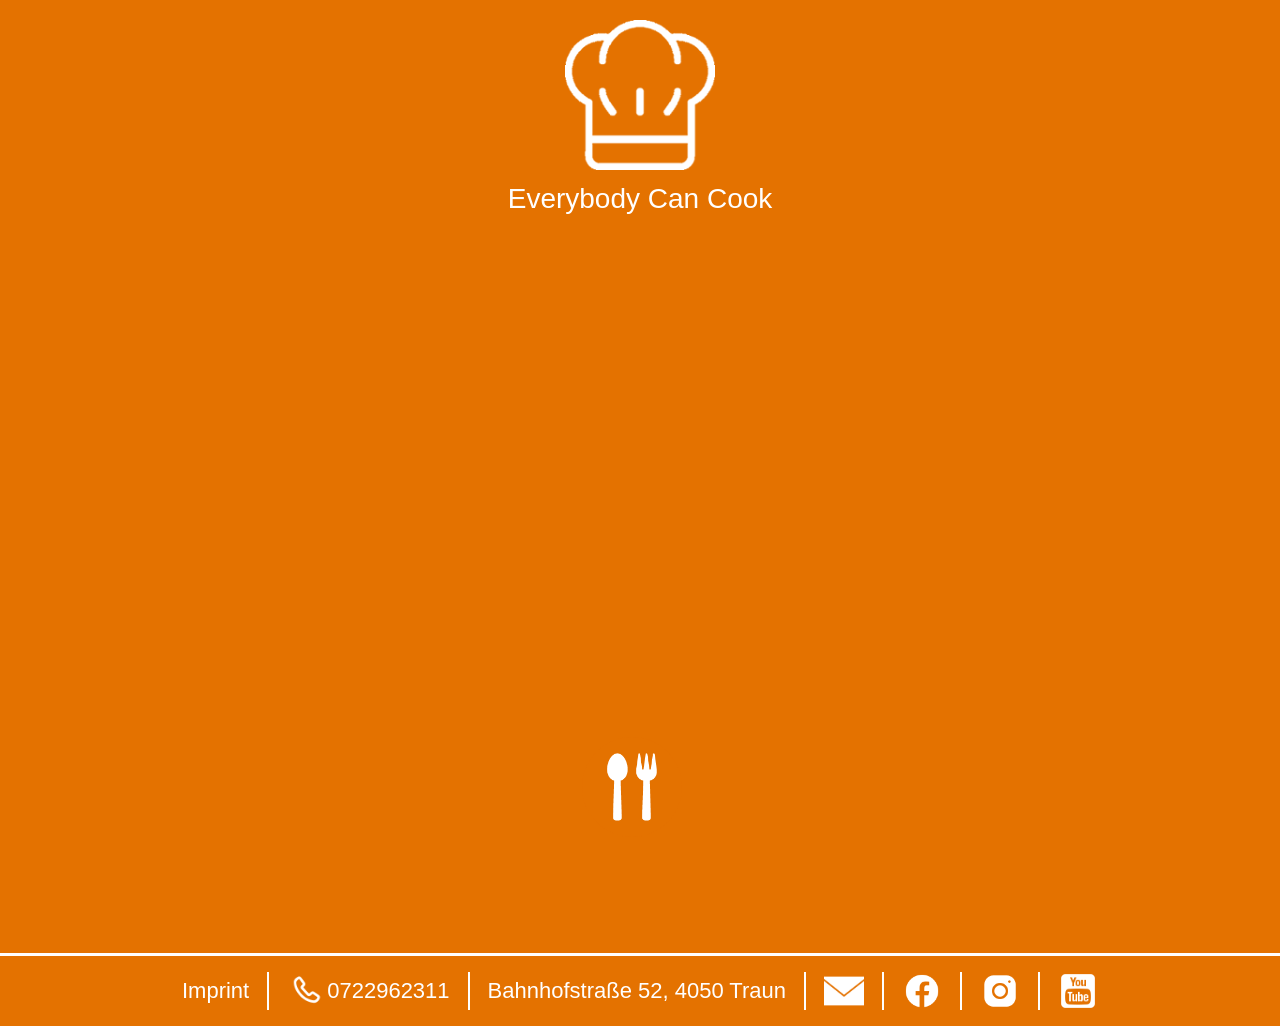
<file: ecc/index.html>
<!DOCTYPE html>
<html lang="de">
<head>
    <meta charset="UTF-8">
    <meta http-equiv="X-UA-Compatible" content="IE=edge">
    <meta name="viewport" content="width=device-width, initial-scale=1.0">
    <link rel="icon" type="image/x-icon" href="bilder/favicon.png">
    <link rel="stylesheet" href="css/reset.css">
    <link rel="stylesheet" href="css/style.css">
    <script defer src="js/main.js"></script>
    <script defer src="https://translate.google.com/translate_a/element.js?cb=googleTranslateElementInit"></script>
    <title>Startseite</title>
</head>
<body>
<div class="page-container">
    <header class="header">
        <nav class="nav">
            <a class="nav-link" href="index.html">
                <img class="nav-image" src="bilder/home_logo.svg" alt="logo">
                <p>Everybody Can Cook</p>
            </a>
        </nav>
    </header>

    <section class="video">
        <iframe width="100%" height="720px"
                src="https://www.youtube.com/embed/yimlIZEJwPY?autoplay=1&mute=1"
                title="YouTube video player" frameborder="0"
                allow="accelerometer; autoplay; clipboard-write; encrypted-media; gyroscope; picture-in-picture"
                allowfullscreen>
        </iframe>
        <a class="video-btn" href="seiten/speisen.php">
            <img src="bilder/button_logo.svg" alt="button-logo">
        </a>
    </section>
</div>
<footer class="footer">
    <nav class="footer-nav">
        <ul class="footer-nav-ul">
            <li class="footer-list">
                <a href="seiten/imprint.html">
                    Imprint
                </a>
            </li>
            <li class="footer-list">
                <a href="tel:+0722962311">
                    <img src="bilder/icons8-phone.png" alt="">
                    0722962311
                </a>
            </li>
            <li class="footer-list">
                Bahnhofstraße 52, 4050 Traun
            </li>
            <li class="footer-list">
                <a target="_blank" href="mailto:office@htltraun.at" class="footer-list-mail">
                    <img src="bilder/mail.png" alt="">
                </a>
            </li>
            <li class="footer-list">
                <a target="_blank" href="https://www.facebook.com/htblatraun/" class="footer-list-fb">
                    <img src="bilder/facebook.png" alt="">
                </a>
            </li>
            <li class="footer-list">
                <a target="_blank" href="https://www.instagram.com/svhtltraun/?hl=de" class="footer-list-fb">
                    <img src="bilder/instagram.png" alt="">
                </a>
            </li>
            <li class="footer-list-youtube">
                <a target="_blank" href="https://www.youtube.com/channel/UCpjyc83ixJXBhkVHMt_mu6A?app=desktop" class="footer-list-youtube">
                    <img src="bilder/youtube.png" alt="">
                </a>
            </li>
        </ul>
    </nav>
</footer>
</body>
</html>
</file>
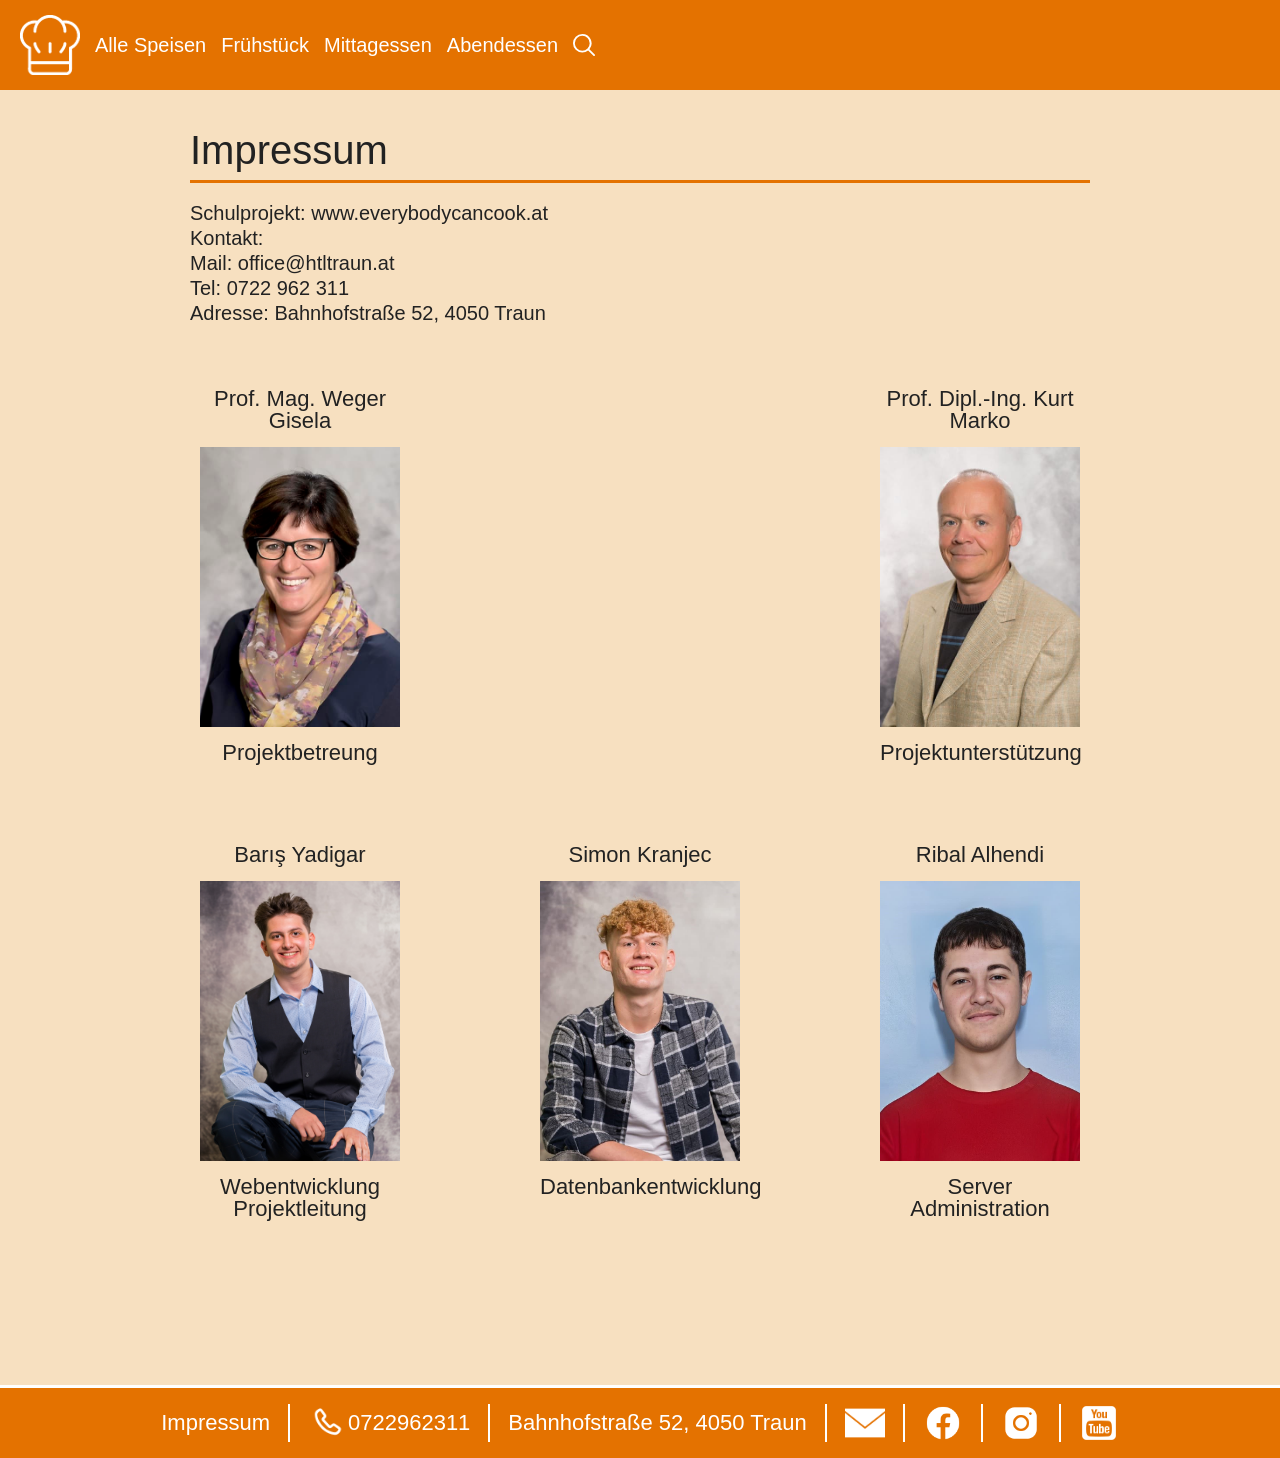
<file: ecc/seiten/imprint.html>
<!doctype html>
<html lang="de">

<head>
    <meta charset="UTF-8">
    <meta name="viewport"
        content="width=device-width, user-scalable=no, initial-scale=1.0, maximum-scale=1.0, minimum-scale=1.0">
    <meta http-equiv="X-UA-Compatible" content="ie=edge">
    <link rel="icon" type="image/x-icon" href="../bilder/favicon.png">
    <link rel="stylesheet" href="../css/style.css">
    <link rel="stylesheet" href="../css/reset.css">
    <script defer src="../js/main.js"></script>
    <script defer src="https://translate.google.com/translate_a/element.js?cb=googleTranslateElementInit"></script>
    <title>Impressum</title>
</head>

<body>

    <div class="second-page__container">
        <header class="second-header">
            <nav class="second-header_nav">
                <div class="nav-bar">
                    <img src="../bilder/Group%201102.svg" />
                </div>
                <ul class="second-header_ul">
                    <li class="second-header_list">
                        <a class="second-logo" href='../index.html'>
                            <img class="second-header_logo" src="../bilder/nav_logo.png" alt="">
                        </a>
                    </li>
                    <li class="second-header_list list-btn">
                        <a href="speisen.php" class="second-header_link breakfast-btn">
                            Alle Speisen
                        </a>
                        <span></span>
                    </li>
                    <li class="second-header_list list-btn">
                        <a href="speisen.php?kategorie=Frühstück" class="second-header_link breakfast-btn">
                            Frühstück
                        </a>
                        <span></span>
                    </li>
                    <li class="second-header_list list-btn">
                        <a href="speisen.php?kategorie=Mittagessen" class="second-header_link lunch-btn">
                            Mittagessen
                        </a>
                        <span></span>
                    </li>
                    <li class="second-header_list list-btn">
                        <a href="speisen.php?kategorie=Abendessen" class="second-header_link dinner-btn">
                            Abendessen
                        </a>
                        <span></span>
                    </li>
                    <li class="second-header_list ">
                        <div class="search-inner">
                            <img class="second-header_search " src="../bilder/search-icon.svg" alt="">
                        </div>
                    </li>
                </ul>
                <div class="search-container">
                    <form action="speisen.php" method="get">
                        <input class="search-input" type="search" name="s" placeholder="Bitte Suchbegriffe mit , trennen!">
                        <img class="input-close" src="../bilder/Close.svg" alt="">
                        <button class="search-btn" onclick="" type="submit">
                            <img src="../bilder/search-icon-black.svg" alt="">
                        </button>
                    </form>
                </div>
                <div id="google_translate_element"></div>
            </nav>
            <!-- <nav class="second-header_nav">
                <div class="nav-bar">
                    <img src="../bilder/Group%201102.svg" abilder />
                </div>
                <ul class="second-header_ul">
                    <li class="second-header_list">
                        <a class="second-logo" href='../index.html'>
                            <img class="second-header_logo" src="../bilder/nav_logo.png" alt="">
                        </a>
                    </li>
                    <div class="btn-container">
                        <li class="second-header_list list-btn">
                            <a href="speisen.php" class="second-header_link breakfast-btn">
                                Alle Speisen 
                            </a>
                            <span></span>
                        </li>
                        <li class="second-header_list list-btn">
                            <a href="speisen.php?kategorie=Frühstück" class="second-header_link breakfast-btn">
                                Frühstück
                            </a>
                            <span></span>
                        </li>
                        <li class="second-header_list list-btn">
                            <a href="speisen.php?kategorie=Mittagessen" class="second-header_link lunch-btn">
                            Mittagessen
                            </a>
                            <span></span>
                        </li>
                        <li class="second-header_list list-btn">
                            <a href="speisen.php?kategorie=Abendessen" class="second-header_link dinner-btn">
                                Abendessen
                            </a>
                            <span></span>
                        </li>
                    </div>
                    <li class="second-header_list ">
                        <form action="speisen.php" method="get">
                        <div class="search-inner">
                            <img class="search-black" src="../bilder/search-icon-black.svg" alt="">
                            <img class="second-header_search " src="../bilder/search-icon.svg" alt="">
                            <input class="search-input" name = "s" type="search" placeholder="Bitte Suchbegriffe mit , trennen!">
                            <img class="input-close" src="../bilder/Close.svg" alt="">
                            <button class="search-btn" onclick="" type="submit">
                                <img src="../bilder/search-icon-black.svg" alt="">
                            </button>
                        </div>
                        </form>
                    </li>
                </ul>
                <div id="google_translate_element"></div>
            </nav> -->
        </header>

        <section class="imprint">
            <div class="container-imprint">
                <h1 class="imprint-title">Impressum</h1>
                <div class="imprint-text">
                    <p>Schulprojekt: www.everybodycancook.at</p>
                    <p>Kontakt:</p>
                    <p>Mail: office@htltraun.at</p>
                    <p>Tel: 0722 962 311</p>
                    <p>Adresse: Bahnhofstraße 52, 4050 Traun</p>
                </div>
                <div class="imprint-prof">
                    <div class="imprint-item">
                        <p>Prof. Mag. Weger Gisela</p>
                        <img src="../bilder/gisela.jpg" alt="">
                        <p>Projektbetreung</p>
                    </div>
                    <div class="imprint-item">
                        <p>Prof. Dipl.-Ing. Kurt Marko</p>
                        <img src="../bilder/marko.jpg" alt="">
                        <p>Projektunterstützung</p>
                    </div>
                </div>
                <div class="imprint-dev">
                    <div class="imprint-items">
                        <p class="imprint-item-text">Barış Yadigar</p>
                        <img src="../bilder/baris.jpg" alt="">
                        <p class="imprint-item-text">Webentwicklung Projektleitung</p>
                    </div>
                    <div class="imprint-items">
                        <p class="imprint-item-text">Simon Kranjec</p>
                        <img src="../bilder/simon.jpg" alt="">
                        <p class="imprint-item-text">Datenbankentwicklung</p>
                    </div>
                    <div class="imprint-items">
                        <p class="imprint-item-text">Ribal Alhendi</p>
                        <img src="../bilder/ribal.jpg" alt="">
                        <p class="imprint-item-text">Server Administration</p>
                    </div>
                </div>
            </div>
        </section>
    </div>

    <footer class="footer">
        <nav class="footer-nav">
            <ul class="footer-nav-ul">
                <li class="footer-list">
                    <a href="">
                        Impressum
                    </a>
                </li>
                <li class="footer-list">
                    <a href="tel:+0722962311">
                        <img src="../bilder/icons8-phone.png" alt="">
                        0722962311
                    </a>
                </li>
                <li class="footer-list">
                    Bahnhofstraße 52, 4050 Traun
                </li>
                <li class="footer-list">
                    <a target="_blank" href="mailto:office@htltraun.at" class="footer-list-mail">
                        <img src="../bilder/mail.png" alt="">
                    </a>
                </li>
                <li class="footer-list">
                    <a target="_blank" href="https://www.facebook.com/htblatraun/" class="footer-list-fb">
                        <img src="../bilder/facebook.png" alt="">
                    </a>
                </li>
                <li class="footer-list">
                    <a target="_blank" href="https://www.instagram.com/svhtltraun/?hl=de" class="footer-list-fb">
                        <img src="../bilder/instagram.png" alt="">
                    </a>
                </li>
                <li class="footer-list-youtube">
                    <a target="_blank" href="https://www.youtube.com/channel/UCpjyc83ixJXBhkVHMt_mu6A?app=desktop"
                        class="footer-list-youtube">
                        <img src="../bilder/youtube.png" alt="">
                    </a>
                </li>
            </ul>
        </nav>
    </footer>
</body>

</html>
</file>
<file: ecc/css/style.css>
@import url('https://fonts.cdnfonts.com/css/bahnschrift');
body{
  width: 100%;
  margin: 0 auto;
  top: 0!important;
  margin: 0!important;
  //font-family: Arial, Helvetica, sans-serif;
  font-family: 'Bahnschrift', sans-serif;
}

.page-container {
  height: 100%;
  min-height: 100vh;
  background-color: #e47200;
}

.second-page__container{
  height: 100%;
  min-height: 100vh;
  background-color: #f7e0c0;
}
a{
  text-decoration: none;
  color: #ffffff;
}

p {
  margin: 0;
}

ul {
  margin: 0;
  padding: 0;
  list-style: none;
}
/*Ana Sayfa*/
.header {
  background-color: #e47200;
}

.nav {
  display: flex;
  justify-content: center;
  align-items: center;
}

.nav-link {
  padding: 20px 0;
  text-align: center;
}

.nav-link:hover,
.nav-link:active{
  opacity: 0.6;
  transition: opacity 0.3s ease-in-out;
}

.nav p {
  margin-top: 15px;
  font-size: 28px;
  //font-family: Arial, Helvetica, sans-serif;
  font-family: 'Bahnschrift', sans-serif;
}

.video {
  position: relative;
  display: flex;
}

.video-btn {
  position: absolute;
  z-index: 10;
  top: 70%;
  right: 46.7%;
  width: 100px;
  height: 100px;
  display: flex;
  justify-content: center;
  align-items: center;
  background: #e47200;
  border-radius: 50%;
}

.video-btn:hover,
.video-btn:active{
  opacity: 0.6;
  transition: opacity 0.3s ease-in-out;
}


.video-btn img{
  width: 70px;
  height: 70px;
  background: #e47200;
}

.footer {
  background-color: #e47200;
  padding: 15px 15px;
  border-top: 3px solid #ffffff;
}

.footer-nav-ul {
  display: flex;
  justify-content: center;
  align-items: center;
}

.footer-list {
  display: flex;
  align-items: center;
  color: #ffffff;
  font-size: 22px;
  //font-family: Arial, Helvetica, sans-serif;
  font-family: 'Bahnschrift', sans-serif;
}

.footer-list a{
  display: flex;
  align-items: center;
  text-transform: capitalize;
}

.footer-list:hover,
.footer-list:active{
  opacity: 0.6;
  transition: opacity 0.3s ease-in-out;
}

.footer-list img{
  width: 40px;
}

.footer-list-youtube img {
  width: 40px;
}
.footer-list-youtube:hover,
.footer-list-youtube:active{
  opacity: 0.6;
  transition: opacity 0.3s ease-in-out;
}

.footer-list::after {
  content: '';
  border: 1px solid #ffffff;
  transform: rotate(90deg);
  width: 20px;
  padding: 0 8px;
}


/*Butun Yemekler*/
.second-header {
  position: fixed;
  z-index: 5;
  top: 0;
  width: 100%;
  background-color: #e47200;
  padding: 15px 20px;
  height: 60px;
}

.nav-bar {
  display: none;
}

.second-header_ul {
  position: relative;
  display: flex;
  align-items: center;
}

.btn-container {
  display: flex;
  align-items: center;
}

.second-header_list {
  padding-right: 15px;
  display: flex;
  align-items: center;
}

.second-header_link {
  font-size: 20px;
  color: #ffffff;
  cursor: pointer;
  //font-family: Arial, Helvetica, sans-serif;
  text-transform: capitalize;
  font-family: 'Bahnschrift', sans-serif;
}

.second-logo {
  cursor: pointer;
}

.second-logo:hover,
.second-logo:active{
  transition: all 0.4s ease-in-out;
  transform: scale(1.1);
}

.second-header_link:hover,
.second-header_link:active{
  transition: all 0.4s ease-in-out;
  color: #e47200;
  background-color: #fff;
  border-radius: 10px;
  padding: 2px 4px 4px;
}

.second-header_search {
  cursor: pointer;
  width: 22px;
}

.second-header_search:hover,
.second-header_search:active{
  transition: all 0.4s ease-in-out;
  transform: scale(1.1);
}

.search-container {
  position: relative;
  display: inline-block;
  margin-top: 11px;
}

.search-black {
  display: none;
  position: absolute;
  z-index: 10;
  right: -142px;
  top: 6px;
}

.search-input {
  font-family: 'Bahnschrift', sans-serif;
  display: none;
  width: 550px;
  height: 40px;
  border-radius: 23px;
  border: 1px solid #ffffff;
  font-size: 18px;
  padding: 0 35px 0 10px;
}

.input-close {
  display: none;
  position: absolute;
  top: 13px;
  right: 18px;
  cursor: pointer;
  color: #000000;
  font-size: 20px;
  height: 14px;
  opacity: 0.6;
}

.search-btn {
  display: none;
  border: none;
  position: absolute;
  top: 10px;
  right: 35px;
  background-color: #fff;
}

.search-btn img {
  width: 18px;
}

.active{
  display: block;
}

.height-control {
  height: 110px;
}

#google_translate_element {
  position: absolute;
  right: 60px;
  top: 25px;
}

.goog-te-banner-frame {
  display: none;
}

.goog-te-combo {
  border-radius: 12px;
  height: 31px;
  border: 1px solid #e47200;
  cursor: pointer;
}

.goog-te-gadget {
  color: #ffffff!important;
}
.goog-logo-link {
  color: #ffffff!important;
}

.food {
  padding: 200px 0 75px;
}

.container {
  width: 100%;
  max-width: 1400px;
  padding: 0 20px;
  margin: 0 auto;
}

.food-inner {
  display: flex;
  flex-wrap: wrap;
  margin-left: 50px;
}

.food-items {
  margin-bottom: 40px;
  margin-right: 50px;
}

.food-items_container {
  display: block;
  border-radius: 15px;
}

.food-items img {
  width: 400px;
  height: 225px;
  border-radius: 15px 15px 0 0;
}

.food-items p {
  //font-family: Arial, Helvetica, sans-serif;
  font-family: 'Bahnschrift', sans-serif;
  font-size: 22px;
  padding: 15px;
  background-color: #e47200;
  color: #ffffff;
  cursor: pointer;
  text-align: center;
  width: 100%;
  max-width: 370px;
  border-radius: 0 0 15px 15px;
  text-transform: capitalize;
}

.food-items p:hover,
.food-items p:active{
  background-color: #fff;
  color: #e47200;
  transition: all 0.4s ease-in-out;
}

/*Menemen*/
.about{
  //font-family: Arial, Helvetica, sans-serif;
  font-family: 'Bahnschrift', sans-serif;
  padding: 100px 0;
  text-align: center;
}

.about-title{
  margin: 20px 0;
  font-size: 40px;
  text-transform: capitalize;
}
.about-picture{
  margin-bottom: 40px;
  display: flex;
  flex-wrap: wrap;
  justify-content: center;
}
.about-picture img{
  width: 500px;
  border-radius: 15px;
}

.fade {
  animation-name: fade;
  animation-duration: 1.5s;
}

@keyframes fade {
  from {opacity: .4}
  to {opacity: 1}
}

.about-time{
  margin-bottom: 20px;
  font-size: 25px;
}

.about-cooking{
  margin-bottom: 50px;
}

.about-cooking p {
  font-size: 20px;
  margin-bottom: 15px;
}

.about-text__title {
  font-size: 30px;
  margin-bottom: 15px;
}

.about-cooking_title {
  font-size: 30px;
  margin-top: 30px;
  margin-bottom: 15px;
}

.about-pic_content {
  margin-right: 20px;
  border: 14px solid #e47200;
  border-radius: 30px;
}

.about-text{
  display: flex;
  justify-content: center;
}
.about-text p{
  max-width: 550px;
  font-size: 18px;
  line-height: 30px;
}


/*imprint*/
.imprint{
    padding: 130px 0 150px 0;
  }
  .container-imprint {
    /* font-family: Arial, Helvetica, sans-serif; */
    font-family: 'Bahnschrift', sans-serif;
    max-width: 900px;
    padding: 0 20px;
    margin: 0 auto;
  }
  .imprint-title{
    font-weight: 500;
    font-size: 40px;
    margin-bottom: 20px;
    text-transform: capitalize;
    border-bottom: 3px solid #e47200;
    padding-bottom: 10px;
  }
  .imprint-text{
    margin-bottom: 50px;
  }
  
  .imprint-text p{
    margin-bottom: 5px;
    font-size: 20px;
  }
  
  .imprint-prof{
    display: flex;
    flex-wrap: wrap;
    justify-content: space-between;
    margin-bottom: 50px;
  }
  
  .imprint-item{
    text-align: center;
    padding: 0 10px;
  }
  
  .imprint-items{
    text-align: center;
    padding: 0 10px;
  }
  
  .imprint-item img{
    width: 200px;
    height: 280px;
  }
  
  .imprint-items img{
    width: 200px;
    height: 280px;
  }
  
  .imprint-dev{
    display: flex;
    flex-wrap: wrap;
    justify-content: space-between;
  }
  
  .imprint-item p {
    margin: 15px 0;
    font-size: 22px;
    width: 200px;
  }
  
  .imprint-item-text {
    margin: 15px 0;
    font-size: 22px;
    width: 100%;
    max-width: 200px;
  }



@media (max-width: 1400px) {
  .container {
    padding: 0;
  }
  .food-inner {
    justify-content: center;
    margin-left: 0;
  }
}

@media (max-width: 1000px) {
  .second-header {
    height: 60px;
  }
  .second-header_ul {
    display: none;
    flex-direction: column;
    align-items: center;
    width: 100%;
    max-width: 385px;
    background: #e47200;
    padding:10px 20px 15px 20px;
    position: absolute;
    top: 48px;
    left: -20px;
  }
  .btn-container {
    flex-direction: column;
    align-items: center;
  }
  .second-header_list {
    padding-right: 0;
    padding-bottom: 25px;
    display: block;
    text-align: center;
  }
  .second-header_list span {
    display: block;
    border-bottom: 1px solid #ffffff;
    padding-top: 10px;

  }
  .second-header_nav {
    position: relative;
  }
  .search-container {
    display: none;
    margin-top: 0;
    margin-left: 0;
    flex-direction: column;
    align-items: center;
    width: 100%;
    max-width: 385px;
    background: #e47200;
    padding:10px 20px 15px 20px;
    top: 319px;
    left: -20px;
  }
  .second-header_search {
    padding-left: 0;
    display: none;
  }
  .search-inner {
    position: relative;
    padding-bottom: 8px;
  }
  .search-input {
    width: 218px;
    height: 30px;
    display: block;
    padding-right: 50px;
  }
  .search-btn {
    top: 17px;
    right: 95px;
    display: flex;
    justify-content: center;
    align-content: center;
  }
  .search-btn img {
    width: 16px;
  }
  .input-close {
    top: 19px;
    right: 80px;
    display: block;
  }
  .nav-bar {
    display: block;
  }
  .nav-bar img {
    width: 50px;
  }
  .active-bar {
    display: flex;
  }
  .active-search {
    display: inline-block;
  }
  #google_translate_element {
    top: 0;
  }

}
@media (max-width: 820px) {
  .footer-nav-ul {
    flex-wrap: wrap;
  }
  .footer-list {
    font-size: 18px;
  }
  .footer-list::after {
    width: 10px;
  }
}

@media (max-width: 768px) {
  .nav-link {
    padding: 15px 0;
  }
  .nav-image {
    width: 100px;
  }
  .nav p {
    margin-top: 10px;
    font-size: 20px;
  }
  .video-btn {
    width: 85px;
    height: 85px;
    top: 60%;
    right: 44%;
  }
  .video-btn img {
    width: 60px;
    height: 60px;
  }
  .video iframe {
    height: 432px;
  }
  .imprint-prof, .imprint-dev {
    justify-content: center;
  }
  .imprint-prof {
    margin-bottom: 0;
  }
  .imprint-item {
    margin-bottom: 15px;
  }
  .food {
    padding: 150px 0 75px;
  }
  .food-items {
    margin-right: 0;
  }
  .goog-te-gadget img {
    width: 60px;
    height: 18px;
  }
  .goog-te-gadget .goog-te-combo {
    display: flex;
    align-items: center;
    padding: 0 35px 0 35px;
  }
  .goog-te-gadget {
    color: #ffffff!important;
    font-size: 15px!important;
  }
  .goog-logo-link {
    color: #ffffff!important;
    font-size: 15px!important;
    font-weight: 400!important;
  }
  #google_translate_element {
    right: 40px;
    top: -12px;
  }
}

@media (max-width: 628px) {
  .about-picture img {
    width: 350px;
  }
  .about-pic_content {
    margin-right: 0;
  }
}

@media (max-width: 425px) {
  .search-container {
    padding: 10px 0;
    max-width: 310px;
    margin: 0 auto;
  }
  .search-btn {
    top: 17px;
    right: 37px;
  }
  .input-close {
    top: 18px;
    right: 22px;
  }
  .video-btn {
    right: 41%;
    width: 75px;
    height: 75px;
  }
  .video-btn img {
    width: 52px;
    height: 52px;
  }
  .video iframe {
    height: 256px;
  }
  .food {
    padding: 100px 0 30px;
  }
  .food-items {
    text-align: center;
  }
  .food-items img {
    width: 300px;
    height: 168.75px;
  }
  .food-items p {
    width: 270px;
  }
  #google_translate_element {
    top: -10px;
    right: 35px;
  }
  .second-header_ul {
    max-width: 425px;
    padding: 10px 0;
  }
  .about-picture img {
    width: 300px;
  }
}

@media (max-width: 375px) {
  .video-btn {
    width: 65px;
    height: 65px;
  }
  .video-btn img {
    width: 40px;
    height: 40px;
  }
  .footer-list::after {
    width: 0;
  }
  .about-picture img {
    width: 250px;
  }
}

@media (max-width: 320px) {
  .second-header ul {
    padding-top: 60px;
    top: 75px;
  }
  .search-container {
    top: 394px;
  }
  #google_translate_element {
    right: 73px;
    top: 65px;
    display: none;
  }
  .goog-te-gadget {
    font-size: 10px!important;
  }
  .goog-te-gadget img{
    width: inherit;
    height: inherit;
  }
  .goog-logo-link {
    font-size: 10px!important;
  }
  .goog-te-gadget .goog-te-combo {
    padding: 0;
  }
  .active-translate {
    display: block!important;
  }

}
</file>
